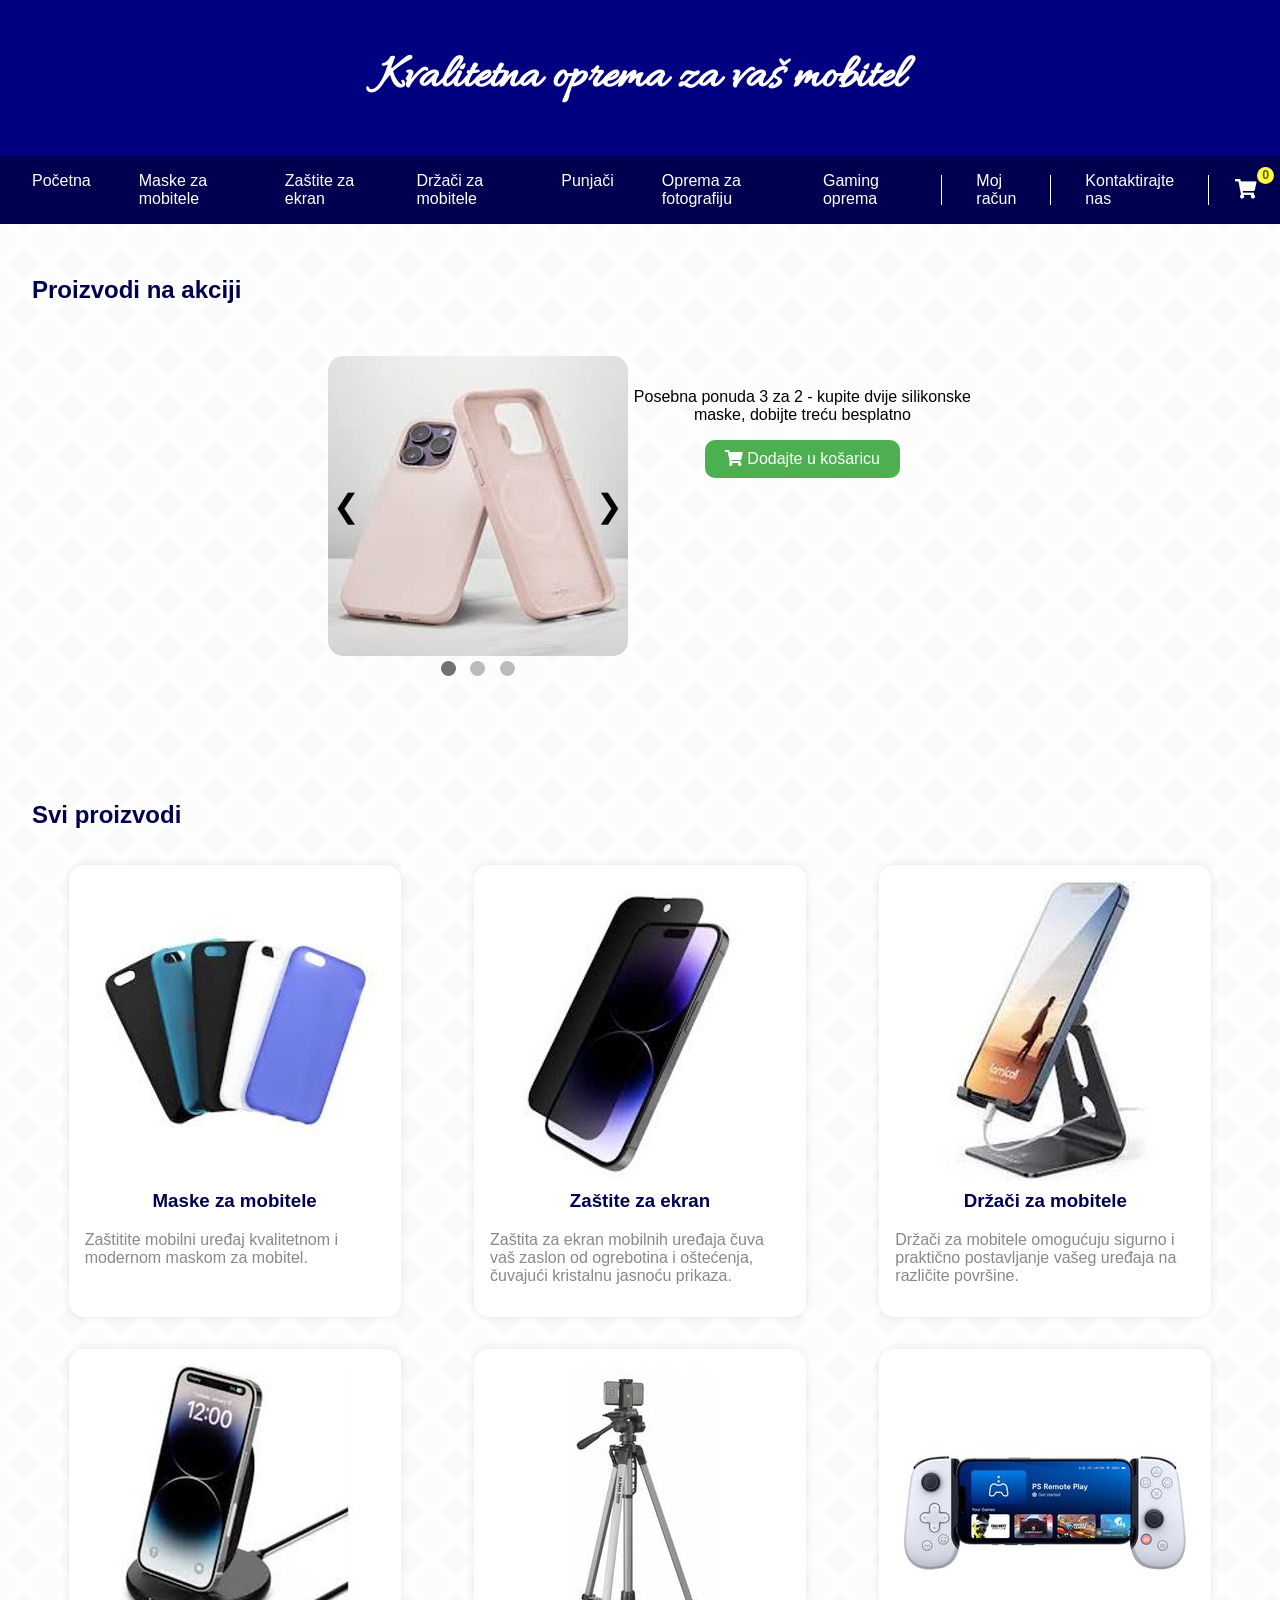
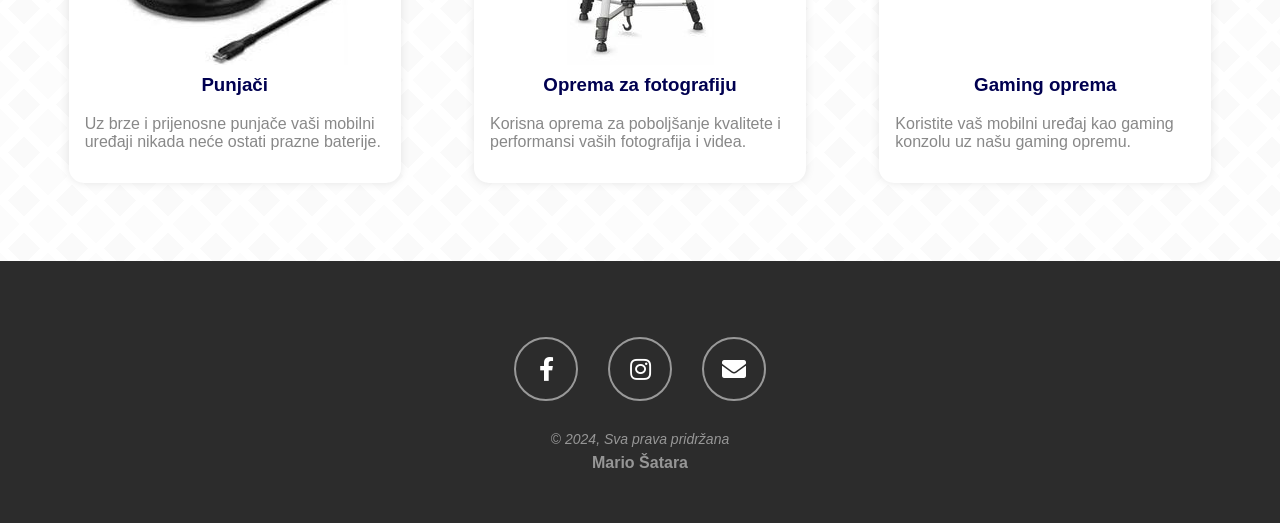
<file: index.html>
<!DOCTYPE html>
<html>
<head>
    <meta charset="UTF-8">
    <meta name="viewport" content="width=device-width, initial-scale=1.0">
    <title>Oprema za mobitele</title>
    <link rel="stylesheet" type="text/css" href="./styles/stil.css" />
    <link
      rel="stylesheet"
      href="https://use.fontawesome.com/releases/v5.5.0/css/all.css"
      integrity="sha384-B4dIYHKNBt8Bc12p+WXckhzcICo0wtJAoU8YZTY5qE0Id1GSseTk6S+L3BlXeVIU"
      crossorigin="anonymous"
    />
    <link rel="stylesheet" href="https://fonts.googleapis.com/css2?family=Allura&display=swap">
</head>
<body>
  <header>
      <h1>Kvalitetna oprema za vaš mobitel</h1>
  </header>
  <nav>
      <a href="index.html">Početna</a>
      <a href="maske.html">Maske za mobitele</a>
      <a href="zastite.html">Zaštite za ekran</a>
      <a href="drzaci.html">Držači za mobitele</a>
      <a href="punjaci.html">Punjači</a>
      <a href="foto.html">Oprema za fotografiju</a>
      <a href="gaming.html">Gaming oprema</a>
      <div class="right-items">
          <span class="line"></span>
          <a href="racun.html">Moj račun</a>
          <span class="line"></span>
          <a href="kontakt.html">Kontaktirajte nas</a>
          <span class="line"></span>
          <div id="shopping-card" title="Košarica">
              <i class="fas fa-shopping-cart"></i>
              <div id="shopping-count">0</div>
          </div>
      </div>
  </nav>
  
  <section>
      <h2>Proizvodi na akciji</h2>
      <div class="flex-container">
          <div class="left-column">
              <div class="slideshow">
                  <img class="slide" src="slike/akcija1.jpg" alt="Sale Image 1">
                  <img class="slide" src="slike/akcija2.jpg" alt="Sale Image 2">
                  <img class="slide" src="slike/akcija3.jpg" alt="Sale Image 3">
                  <a class="prev" onclick="changeSlide(-1)">&#10094;</a>
                  <a class="next" onclick="changeSlide(1)">&#10095;</a>
              </div>
              <div style="text-align:center">
                  <span class="dot"></span>
                  <span class="dot"></span>
                  <span class="dot"></span>
              </div>
          </div>
          <div class="right-column">
              <div class="right-column-text">
                  <p id="slide-text"></p>
                  <button class="button" onclick="addToCart2()">
                      <i class="fas fa-shopping-cart"></i> Dodajte u košaricu
                  </button>                    
              </div>
          </div>
      </div>
  </section>

  

  <section>
      <h2>Svi proizvodi</h2>
      <div class="product">
          <div class="product-item">
              <a href="maske.html">
                  <img id="maske" src="slike/maske.jpg" alt="Phone Case 1" >
                  <h3>Maske za mobitele</h3>
                  <p>Zaštitite mobilni uređaj kvalitetnom i modernom maskom za mobitel.</p>
              </a>
          </div>
          <div class="product-item">
              <a href="zastite.html">
                  <img id="zastite" src="slike/zastita.jpg" alt="Screen Protector 1">
                  <h3>Zaštite za ekran</h3>
                  <p>Zaštita za ekran mobilnih uređaja čuva vaš zaslon od ogrebotina i oštećenja, čuvajući kristalnu jasnoću prikaza.</p>
              </a>
          </div>
          <div class="product-item">
              <a href="drzaci.html">
                  <img id="drzaci" src="slike/drzac.jpg" alt="Phone Case 1">
                  <h3>Držači za mobitele</h3>
                  <p>Držači za mobitele omogućuju sigurno i praktično postavljanje vašeg uređaja na različite površine.</p>
              </a>
          </div>
          <div class="product-item">
              <a href="punjaci.html">
                  <img id="punjaci" src="slike/bezicni.jpg" alt="Phone Case 1" >
                  <h3>Punjači</h3>
                  <p>Uz brze i prijenosne punjače vaši mobilni uređaji nikada neće ostati prazne baterije.</p>
              </a>
          </div>
          <div class="product-item">
              <a href="foto.html">
                  <img id="foto" src="slike/foto1.jpg" alt="Screen Protector 1">
                  <h3>Oprema za fotografiju</h3>
                  <p>Korisna oprema za poboljšanje kvalitete i performansi vaših fotografija i videa.</p>
              </a>
          </div>
          <div class="product-item">
              <a href="gaming.html">
                  <img id="gaming" src="slike/gaming.jpg" alt="Phone Case 1">
                  <h3>Gaming oprema</h3>
                  <p>Koristite vaš mobilni uređaj kao gaming konzolu uz našu gaming opremu.</p>
              </a>
          </div>
      </div>
  </section>
  
  <div id="shopping-side-menu">
      <div id="side-menu-items"></div>
      <div id="side-menu-action">
        <div class="total-price">
          <span>Ukupna cijena:</span> <em>0,00</em>
        </div>
        <button>Naruči</button>
      </div>
      <div id="info"></div>
    </div>

  <div id="popup" class="popup">
    Predmet dodan u košaricu
  </div>

  <footer>
      <div id="footer-box" class="container">
        <ul id="social-media-list">
          <li title="Facebook">
            <a
              class="social-media-links"
              href="https://www.facebook.com/"
              target="_blank"
            >
              <i class="fab fa-facebook-f"></i>
            </a>
          </li>
          <li title="Instagram">
            <a
              class="social-media-links"
              href="https://www.instagram.com/"
              target="_blank"
            >
              <i class="fab fa-instagram"></i>
            </a>
          </li>
          <li title="Email">
            <a class="social-media-links" href="mailto:myemail@fesb.hr">
              <i class="fas fa-envelope"></i>
            </a>
          </li>
        </ul>
        <p id="copyright">
          &copy;<em> 2024, Sva prava pridržana</em> <br />
          <strong>Mario Šatara</strong>
        </p>
      </div>
  </footer>
  <script src="./js/skripta.js"></script>
</body>
</html>
</file>
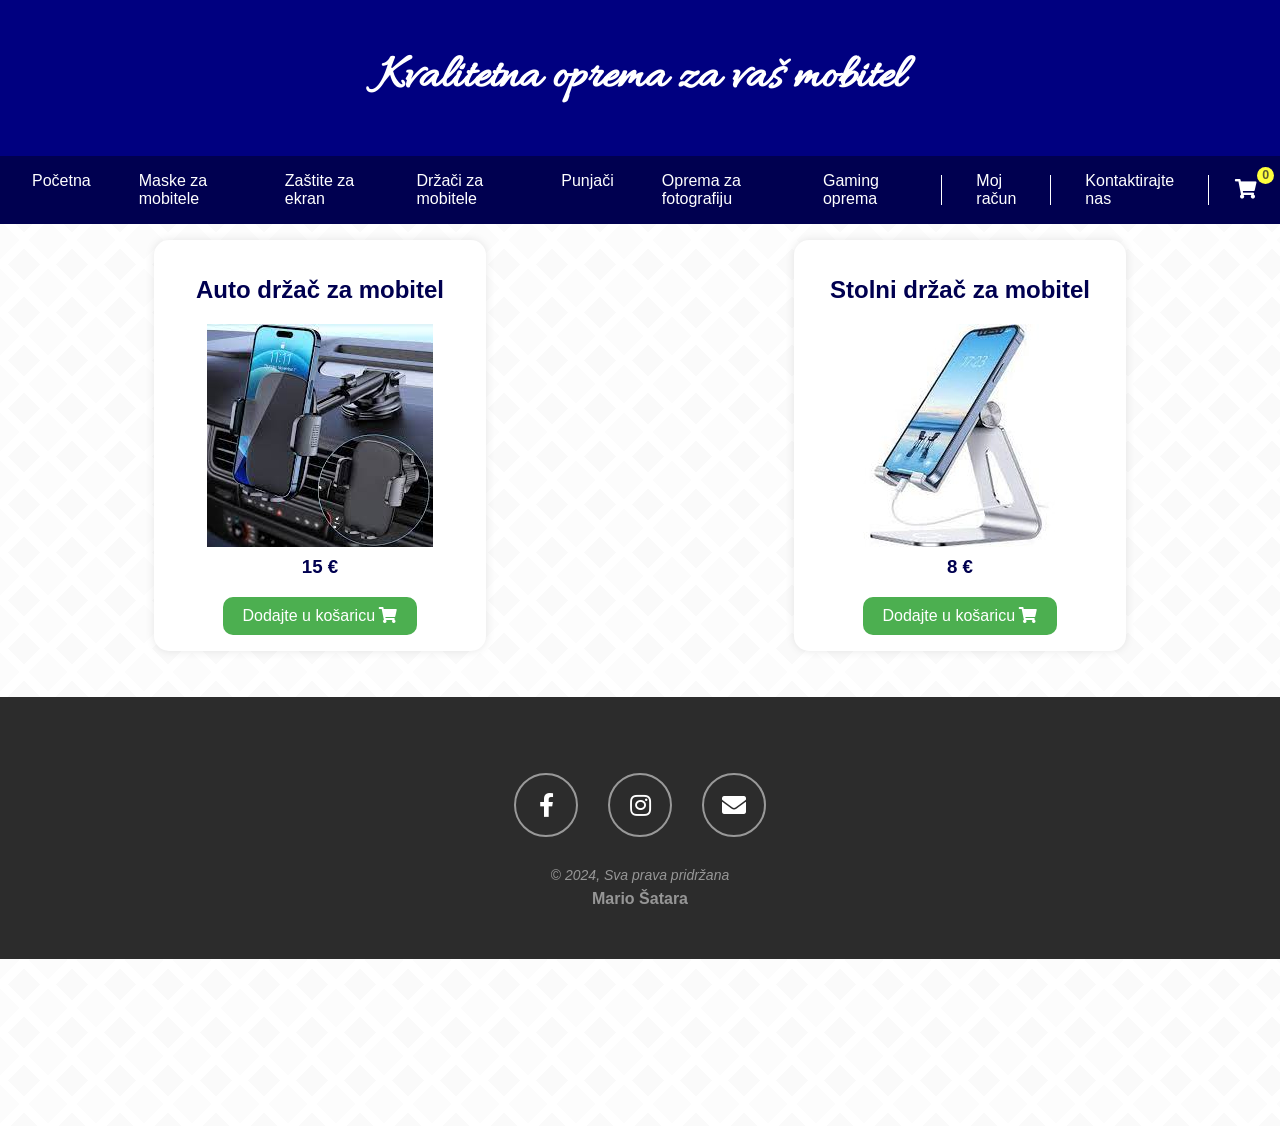
<file: drzaci.html>
<!DOCTYPE html>
<html>
<head>
    <meta charset="UTF-8">
    <meta name="viewport" content="width=device-width, initial-scale=1.0">
    <title>Oprema za mobitele - Držači za mobitele</title>
    <link rel="stylesheet" type="text/css" href="./styles/stil.css" />
    <link
      rel="stylesheet"
      href="https://use.fontawesome.com/releases/v5.5.0/css/all.css"
      integrity="sha384-B4dIYHKNBt8Bc12p+WXckhzcICo0wtJAoU8YZTY5qE0Id1GSseTk6S+L3BlXeVIU"
      crossorigin="anonymous"
    />
    <link rel="stylesheet" href="https://fonts.googleapis.com/css2?family=Allura&display=swap">
</head>
<body>
    <header>
        <h1>Kvalitetna oprema za vaš mobitel</h1>
    </header>
    <nav>
        <a href="index.html">Početna</a>
        <a href="maske.html">Maske za mobitele</a>
        <a href="zastite.html">Zaštite za ekran</a>
        <a href="drzaci.html">Držači za mobitele</a>
        <a href="punjaci.html">Punjači</a>
        <a href="foto.html">Oprema za fotografiju</a>
        <a href="gaming.html">Gaming oprema</a>
        <div class="right-items">
            <span class="line"></span>
            <a href="racun.html">Moj račun</a>
            <span class="line"></span>
            <a href="kontakt.html">Kontaktirajte nas</a>
            <span class="line"></span>
            <div id="shopping-card" title="Košarica">
              <i class="fas fa-shopping-cart"></i>
              <div id="shopping-count">0</div>
            </div>
        </div>
    </nav>
    
    
    <div class="product" id="drzaci">
        <div class="product-item" id="auto">
            <h2>Auto držač za mobitel</h2>
            <img src="slike/drzac1.jpg" alt="Auto držač za mobitel">
            <h3>15 €</h3>
            <button class="button" id="add" onclick="addToCart('Auto držač za mobitel')">Dodajte u košaricu    <i class="fas fa-shopping-cart"></i></button>
        </div>

        <div class="product-item" id="stolni">
            <h2>Stolni držač za mobitel</h2>
            <img src="slike/drzac2.jpg" alt="Stolni držač za mobitel">
            <h3>8 €</h3>
            <button class="button" id="add" onclick="addToCart('Stolni držač za mobitel')">Dodajte u košaricu    <i class="fas fa-shopping-cart"></i></button>
        </div>
    </div>
    

    <div id="popup" class="popup">
      Predmet dodan u košaricu
    </div>


    
    
    <footer>
        <div id="footer-box" class="container">
          <ul id="social-media-list">
            <li title="Facebook">
              <a
                class="social-media-links"
                href="https://www.facebook.com/"
                target="_blank"
              >
                <i class="fab fa-facebook-f"></i>
              </a>
            </li>
            <li title="Instagram">
              <a
                class="social-media-links"
                href="https://www.instagram.com/"
                target="_blank"
              >
                <i class="fab fa-instagram"></i>
              </a>
            </li>
            <li title="Email">
              <a class="social-media-links" href="mailto:myemail@fesb.hr">
                <i class="fas fa-envelope"></i>
              </a>
            </li>
          </ul>
          <p id="copyright">
            &copy;<em> 2024, Sva prava pridržana</em> <br />
            <strong>Mario Šatara</strong>
          </p>
        </div>
    </footer>

    <div id="shopping-side-menu">
      <div id="side-menu-items"></div>
      <div id="side-menu-action">
        <div class="total-price">
          <span>Ukupna cijena:</span> <em>0,00</em>
        </div>
        <button>Naruči</button>
      </div>
      <div id="info"></div>
    </div>

    <script src="./js/skripta.js"></script>
</body>
</html>
</file>
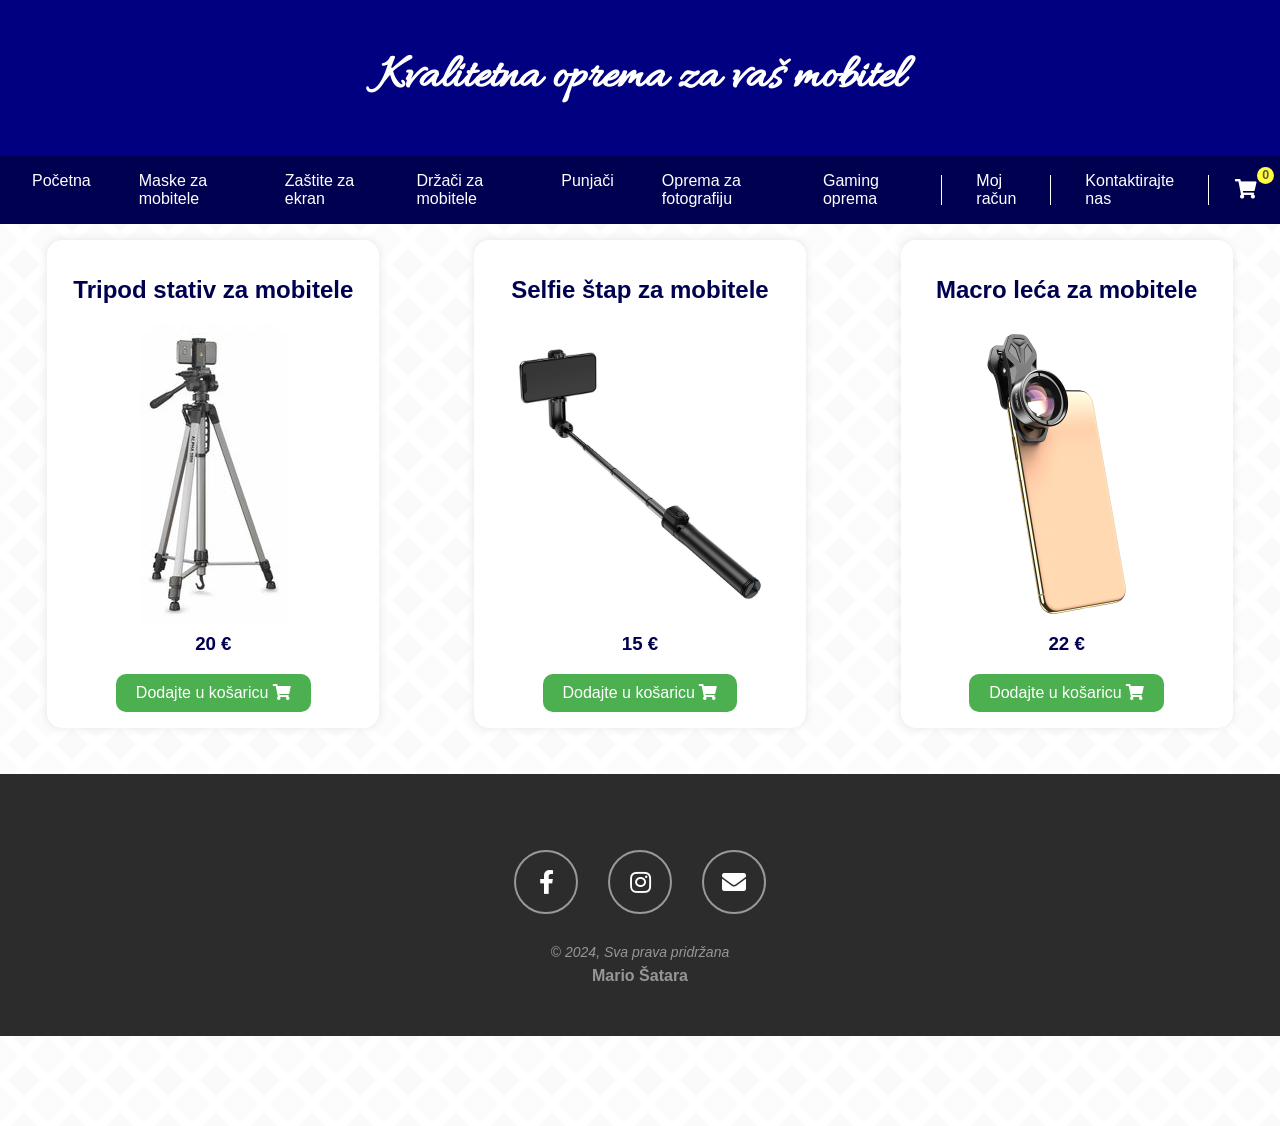
<file: foto.html>
<!DOCTYPE html>
<html>
<head>
    <meta charset="UTF-8">
    <meta name="viewport" content="width=device-width, initial-scale=1.0">
    <title>Oprema za mobitele - Oprema za fotografiju</title>
    <link rel="stylesheet" type="text/css" href="./styles/stil.css" />
    <link
      rel="stylesheet"
      href="https://use.fontawesome.com/releases/v5.5.0/css/all.css"
      integrity="sha384-B4dIYHKNBt8Bc12p+WXckhzcICo0wtJAoU8YZTY5qE0Id1GSseTk6S+L3BlXeVIU"
      crossorigin="anonymous"
    />
    <link rel="stylesheet" href="https://fonts.googleapis.com/css2?family=Allura&display=swap">
</head>
<body>
    <header>
        <h1>Kvalitetna oprema za vaš mobitel</h1>
    </header>
    <nav>
        <a href="index.html">Početna</a>
        <a href="maske.html">Maske za mobitele</a>
        <a href="zastite.html">Zaštite za ekran</a>
        <a href="drzaci.html">Držači za mobitele</a>
        <a href="punjaci.html">Punjači</a>
        <a href="foto.html">Oprema za fotografiju</a>
        <a href="gaming.html">Gaming oprema</a>
        <div class="right-items">
            <span class="line"></span>
            <a href="racun.html">Moj račun</a>
            <span class="line"></span>
            <a href="kontakt.html">Kontaktirajte nas</a>
            <span class="line"></span>
            <div id="shopping-card" title="Košarica">
              <i class="fas fa-shopping-cart"></i>
              <div id="shopping-count">0</div>
            </div>
        </div>
    </nav>
    
    
    <div class="product" id="foto">
        <div class="product-item" id="tripod">
            <h2>Tripod stativ za mobitele</h2>
            <img src="slike/foto1.jpg" alt="tripod">
            <h3>20 €</h3>
            <button class="button" id="add" onclick="addToCart('Tripod stativ za mobitele')">Dodajte u košaricu    <i class="fas fa-shopping-cart"></i></button>
        </div>

        <div class="product-item" id="selfie">
            <h2>Selfie štap za mobitele</h2>
            <img src="slike/foto2.jpg" alt="selfie">
            <h3>15 €</h3>
            <button class="button" id="add" onclick="addToCart('Selfie štap za mobitele')">Dodajte u košaricu    <i class="fas fa-shopping-cart"></i></button>
        </div>

        <div class="product-item" id="leca">
            <h2>Macro leća za mobitele</h2>
            <img src="slike/foto3.jpg" alt="leca">
            <h3>22 €</h3>
            <button class="button" id="add" onclick="addToCart('Macro leća za mobitele')">Dodajte u košaricu    <i class="fas fa-shopping-cart"></i></button>
        </div>
    </div>
    
 

    <div id="popup" class="popup">
      Predmet dodan u košaricu
    </div>

    
    
    <footer>
        <div id="footer-box" class="container">
          <ul id="social-media-list">
            <li title="Facebook">
              <a
                class="social-media-links"
                href="https://www.facebook.com/"
                target="_blank"
              >
                <i class="fab fa-facebook-f"></i>
              </a>
            </li>
            <li title="Instagram">
              <a
                class="social-media-links"
                href="https://www.instagram.com/"
                target="_blank"
              >
                <i class="fab fa-instagram"></i>
              </a>
            </li>
            <li title="Email">
              <a class="social-media-links" href="mailto:myemail@fesb.hr">
                <i class="fas fa-envelope"></i>
              </a>
            </li>
          </ul>
          <p id="copyright">
            &copy;<em> 2024, Sva prava pridržana</em> <br />
            <strong>Mario Šatara</strong>
          </p>
        </div>
    </footer>

    <div id="shopping-side-menu">
      <div id="side-menu-items"></div>
      <div id="side-menu-action">
        <div class="total-price">
          <span>Ukupna cijena:</span> <em>0,00</em>
        </div>
        <button>Naruči</button>
      </div>
      <div id="info"></div>
    </div>


    <script src="./js/skripta.js"></script>
</body>
</html>
</file>
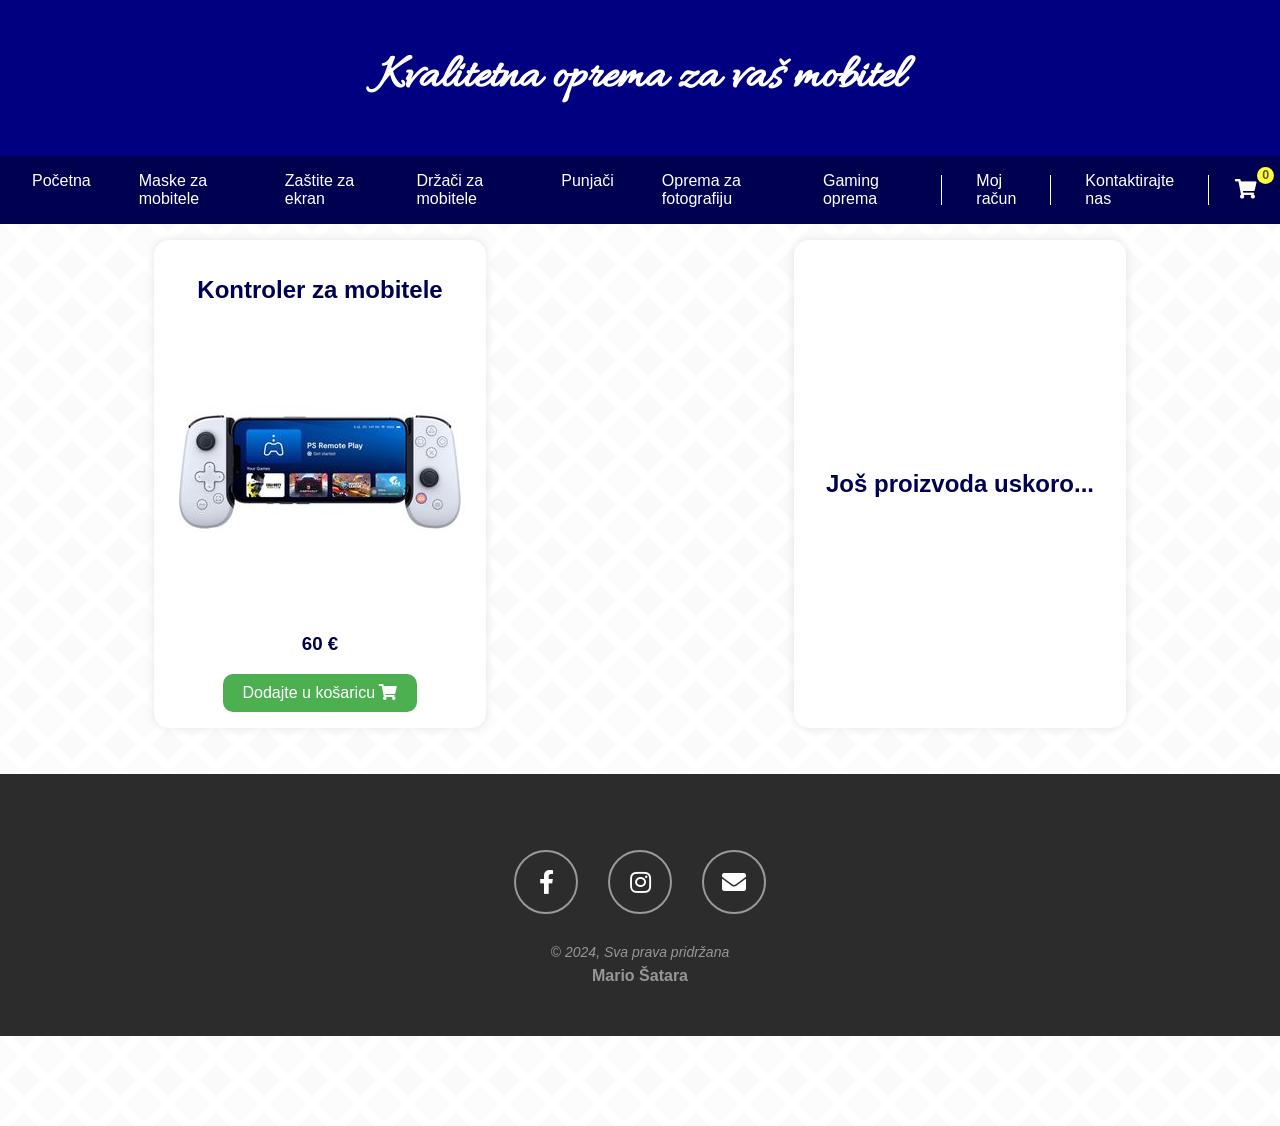
<file: gaming.html>
<!DOCTYPE html>
<html>
<head>
    <meta charset="UTF-8">
    <meta name="viewport" content="width=device-width, initial-scale=1.0">
    <title>Oprema za mobitele - Gaming oprema</title>
    <link rel="stylesheet" type="text/css" href="./styles/stil.css" />
    <link
      rel="stylesheet"
      href="https://use.fontawesome.com/releases/v5.5.0/css/all.css"
      integrity="sha384-B4dIYHKNBt8Bc12p+WXckhzcICo0wtJAoU8YZTY5qE0Id1GSseTk6S+L3BlXeVIU"
      crossorigin="anonymous"
    />
    <link rel="stylesheet" href="https://fonts.googleapis.com/css2?family=Allura&display=swap">
</head>
<body>
    <header>
        <h1>Kvalitetna oprema za vaš mobitel</h1>
    </header>
    <nav>
        <a href="index.html">Početna</a>
        <a href="maske.html">Maske za mobitele</a>
        <a href="zastite.html">Zaštite za ekran</a>
        <a href="drzaci.html">Držači za mobitele</a>
        <a href="punjaci.html">Punjači</a>
        <a href="foto.html">Oprema za fotografiju</a>
        <a href="gaming.html">Gaming oprema</a>
        <div class="right-items">
            <span class="line"></span>
            <a href="racun.html">Moj račun</a>
            <span class="line"></span>
            <a href="kontakt.html">Kontaktirajte nas</a>
            <span class="line"></span>
            <div id="shopping-card" title="Košarica">
              <i class="fas fa-shopping-cart"></i>
              <div id="shopping-count">0</div>
            </div>
        </div>
    </nav>
    
    
    <div class="product" id="gaming">
        <div class="product-item" id="kontroler">
            <h2>Kontroler za mobitele</h2>
            <img src="slike/gaming.jpg" alt="gaming">
            <h3>60 €</h3>
            <button class="button" id="add" onclick="addToCart('Kontroler za mobitele')">Dodajte u košaricu    <i class="fas fa-shopping-cart"></i></button>
        </div>

        <div class="product-item" id="jos">
            <h2>Još proizvoda uskoro...</h2>
        </div>
    </div>
    

    <div id="popup" class="popup">
      Predmet dodan u košaricu
    </div>

    
    
    <footer>
        <div id="footer-box" class="container">
          <ul id="social-media-list">
            <li title="Facebook">
              <a
                class="social-media-links"
                href="https://www.facebook.com/"
                target="_blank"
              >
                <i class="fab fa-facebook-f"></i>
              </a>
            </li>
            <li title="Instagram">
              <a
                class="social-media-links"
                href="https://www.instagram.com/"
                target="_blank"
              >
                <i class="fab fa-instagram"></i>
              </a>
            </li>
            <li title="Email">
              <a class="social-media-links" href="mailto:myemail@fesb.hr">
                <i class="fas fa-envelope"></i>
              </a>
            </li>
          </ul>
          <p id="copyright">
            &copy;<em> 2024, Sva prava pridržana</em> <br />
            <strong>Mario Šatara</strong>
          </p>
        </div>
    </footer>


    <div id="shopping-side-menu">
      <div id="side-menu-items"></div>
      <div id="side-menu-action">
        <div class="total-price">
          <span>Ukupna cijena:</span> <em>0,00</em>
        </div>
        <button>Naruči</button>
      </div>
      <div id="info"></div>
    </div>

    <script src="./js/skripta.js"></script>
</body>
</html>
</file>
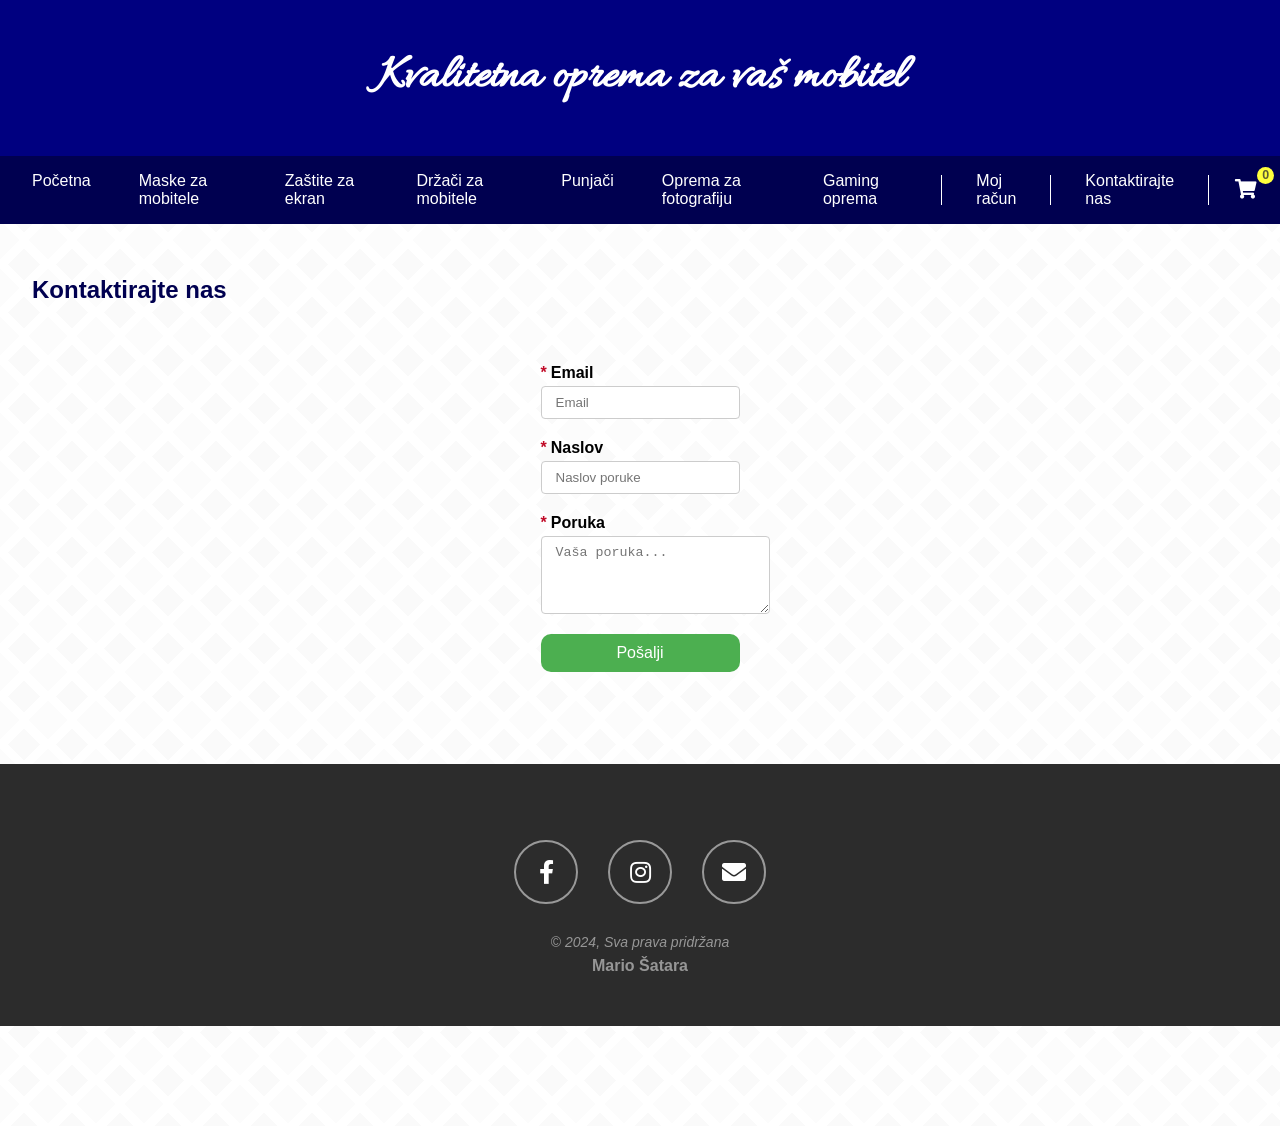
<file: kontakt.html>
<!DOCTYPE html>
<html>
<head>
    <meta charset="UTF-8">
    <meta name="viewport" content="width=device-width, initial-scale=1.0">
    <title>Oprema za mobitele - Kontakt</title>
    <link rel="stylesheet" type="text/css" href="./styles/stil.css" />
    <link
      rel="stylesheet"
      href="https://use.fontawesome.com/releases/v5.5.0/css/all.css"
      integrity="sha384-B4dIYHKNBt8Bc12p+WXckhzcICo0wtJAoU8YZTY5qE0Id1GSseTk6S+L3BlXeVIU"
      crossorigin="anonymous"
    />
    <link rel="stylesheet" href="https://fonts.googleapis.com/css2?family=Allura&display=swap">
</head>
<body>
    <header>
        <h1>Kvalitetna oprema za vaš mobitel</h1>
    </header>
    <nav>
        <a href="index.html">Početna</a>
        <a href="maske.html">Maske za mobitele</a>
        <a href="zastite.html">Zaštite za ekran</a>
        <a href="drzaci.html">Držači za mobitele</a>
        <a href="punjaci.html">Punjači</a>
        <a href="foto.html">Oprema za fotografiju</a>
        <a href="gaming.html">Gaming oprema</a>
        <div class="right-items">
            <span class="line"></span>
            <a href="racun.html">Moj račun</a>
            <span class="line"></span>
            <a href="kontakt.html">Kontaktirajte nas</a>
            <span class="line"></span>
            <div id="shopping-card" title="Košarica">
              <i class="fas fa-shopping-cart"></i>
              <div id="shopping-count">0</div>
            </div>
        </div>
    </nav>
    
    <section id="kontakt" class="section-box">
        <h2 class="section-title">Kontaktirajte nas</h2>
        <span class="title-underline"></span>
        <div class="container">
          <form>
            <label for="mail">Email</label>
            <input
              type="email"
              name="email"
              id="mail"
              placeholder="Email"
              required
            />
            <label for="naslov">Naslov</label>
            <input
              type="text"
              name="subject"
              id="naslov"
              placeholder="Naslov poruke"
              required
            />
            <label for="poruka">Poruka</label>
            <textarea
              id="poruka"
              name="message"
              cols="8"
              rows="4"
              placeholder="Vaša poruka..."
              required
            ></textarea>
            <button type="submit" class="button">Pošalji</button>
          </form>
        </div>
    </section>

    <footer>
        <div id="footer-box" class="container">
          <ul id="social-media-list">
            <li title="Facebook">
              <a
                class="social-media-links"
                href="https://www.facebook.com/"
                target="_blank"
              >
                <i class="fab fa-facebook-f"></i>
              </a>
            </li>
            <li title="Instagram">
              <a
                class="social-media-links"
                href="https://www.instagram.com/"
                target="_blank"
              >
                <i class="fab fa-instagram"></i>
              </a>
            </li>
            <li title="Email">
              <a class="social-media-links" href="mailto:myemail@fesb.hr">
                <i class="fas fa-envelope"></i>
              </a>
            </li>
          </ul>
          <p id="copyright">
            &copy;<em> 2024, Sva prava pridržana</em> <br />
            <strong>Mario Šatara</strong>
          </p>
        </div>
    </footer>

    <div id="shopping-side-menu">
      <div id="side-menu-items"></div>
      <div id="side-menu-action">
        <div class="total-price">
          <span>Ukupna cijena:</span> <em>0,00</em>
        </div>
        <button>Naruči</button>
      </div>
      <div id="info"></div>
    </div>

    <script src="./js/skripta.js"></script>
</body>
</html>
</file>
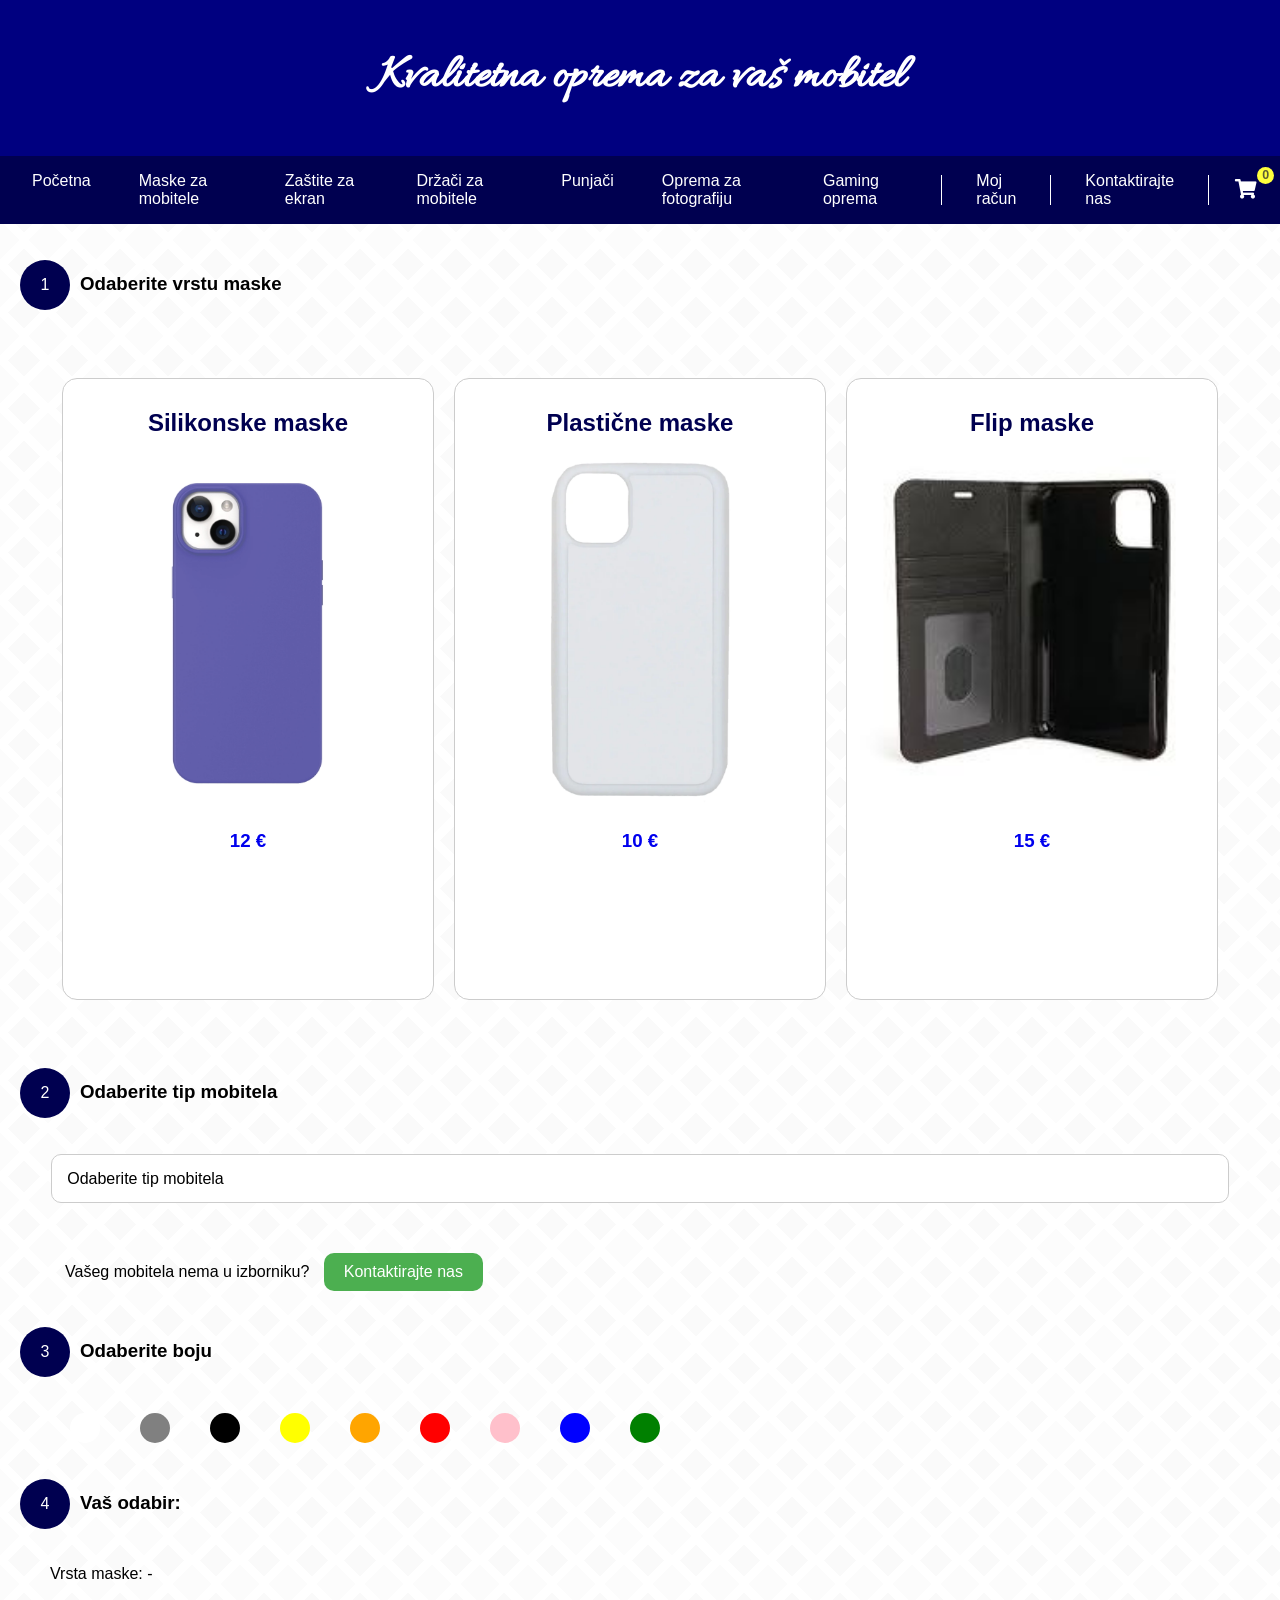
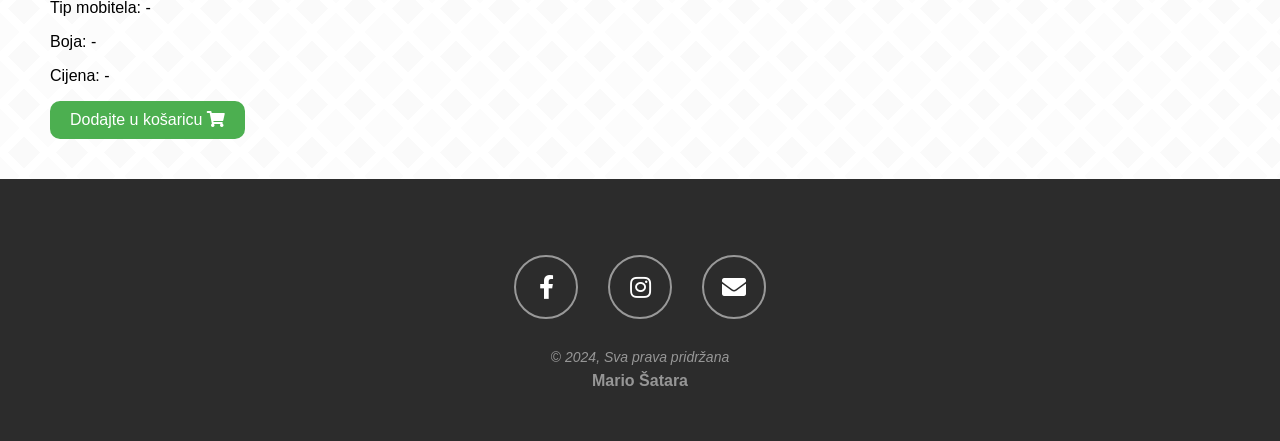
<file: maske.html>
<!DOCTYPE html>
<html>
<head>
    <meta charset="UTF-8">
    <meta name="viewport" content="width=device-width, initial-scale=1.0">
    <title>Oprema za mobitele - Maske za mobitele</title>
    <link rel="stylesheet" type="text/css" href="./styles/stil.css" />
    <link
      rel="stylesheet"
      href="https://use.fontawesome.com/releases/v5.5.0/css/all.css"
      integrity="sha384-B4dIYHKNBt8Bc12p+WXckhzcICo0wtJAoU8YZTY5qE0Id1GSseTk6S+L3BlXeVIU"
      crossorigin="anonymous"
    />
    <link rel="stylesheet" href="https://fonts.googleapis.com/css2?family=Allura&display=swap">
</head>
<body>
    <header>
        <h1>Kvalitetna oprema za vaš mobitel</h1>
    </header>
    <nav>
        <a href="index.html">Početna</a>
        <a href="maske.html">Maske za mobitele</a>
        <a href="zastite.html">Zaštite za ekran</a>
        <a href="drzaci.html">Držači za mobitele</a>
        <a href="punjaci.html">Punjači</a>
        <a href="foto.html">Oprema za fotografiju</a>
        <a href="gaming.html">Gaming oprema</a>
        <div class="right-items">
            <span class="line"></span>
            <a href="racun.html">Moj račun</a>
            <span class="line"></span>
            <a href="kontakt.html">Kontaktirajte nas</a>
            <span class="line"></span>
            <div id="shopping-card" title="Košarica">
              <i class="fas fa-shopping-cart"></i>
              <div id="shopping-count">0</div>
            </div>
        </div>
    </nav>
    
    <div class="container">
      <p class="numbers">1</p>
      <h3 class="text">Odaberite vrstu maske</h3>
    </div>
    
    <section class="case-subpage">
        <div class="case-panel" id="Silikonskamaska">
            <a href="#" onclick="selectPanel('Silikonskamaska')">
                <h2>Silikonske maske</h2>
                <img src="slike/silikonske.jpg" alt="Silikonske maske">
                <h3>12 €</h3>
            </a>
        </div>
        <div class="case-panel" id="Plastičnamaska">
            <a href="#" onclick="selectPanel('Plastičnamaska')">
                <h2>Plastične maske</h2>
                <img src="slike/plasticne.jpg" alt="Plastične maske">
                <h3>10 €</h3>
            </a>
        </div>
        <div class="case-panel" id="Flipmaska">
            <a href="#" onclick="selectPanel('Flipmaska')">
                <h2>Flip maske</h2>
                <img src="slike/flip.jpg" alt="Flip case">
                <h3>15 €</h3>
            </a>
        </div>
    </section>

    <div class="container">
      <p class="numbers">2</p>
      <h3 class="text">Odaberite tip mobitela</h3>
    </div>
    
    <div class="custom-select">
      <select id="select">
        <option value="0" selected>Odaberite tip mobitela</option>
        <option value="1">Apple iPhone 15</option>
        <option value="2">Apple iPhone 14</option>
        <option value="3">Apple iPhone 13</option>
        <option value="4">Samsung Galaxy A serija</option>
        <option value="5">Samsung Galaxy S serija</option>
        <option value="6">Google Pixel 8</option>
        <option value="7">Google Pixel 7</option>
        <option value="8">Xiaomi Redmi Note 13</option>
        <option value="9">Xiaomi Redmi Note 12</option>
        <option value="10">Xiaomi Redmi Note 11</option>
        <option value="11">OnePlus 12</option>
        <option value="12">OnePlus 11</option>
      </select>
    </div>
    
    <span class="message_k">Vašeg mobitela nema u izborniku?</span>
    <a class="button" id="kontaktbtn" href="kontakt.html">Kontaktirajte nas</a>


    <div class="container">
      <p class="numbers">3</p>
      <h3 class="text">Odaberite boju</h3>
    </div>

    <div class="color-selector">
      <div class="color-dot" onclick="selectColor('bijela')"></div>
      <div class="color-dot" onclick="selectColor('siva')"></div>
      <div class="color-dot" onclick="selectColor('crna')"></div>
      <div class="color-dot" onclick="selectColor('žuta')"></div>
      <div class="color-dot" onclick="selectColor('narančasta')"></div>
      <div class="color-dot" onclick="selectColor('crvena')"></div>
      <div class="color-dot" onclick="selectColor('roza')"></div>
      <div class="color-dot" onclick="selectColor('plava')"></div>
      <div class="color-dot" onclick="selectColor('zelena')"></div>
    </div>
    
    <div class="final-selection">
      <div class="container">
        <p class="numbers">4</p>
        <h3 class="text">Vaš odabir: </h3>
      </div>
      <div class="fin">
        <p id="selected-case">Vrsta maske: -</p>
        <p id="selected-phone">Tip mobitela: -</p>
        <p id="selected-color">Boja: -</p>
        <p id="selected-price">Cijena: -</p>
        <button class="button" id="finbtn">Dodajte u košaricu    <i class="fas fa-shopping-cart"></i></button>
      </div>
    </div>

    <div id="popup" class="popup">
      Predmet dodan u košaricu
    </div>

    
    
    <footer>
        <div id="footer-box" class="container">
          <ul id="social-media-list">
            <li title="Facebook">
              <a
                class="social-media-links"
                href="https://www.facebook.com/"
                target="_blank"
              >
                <i class="fab fa-facebook-f"></i>
              </a>
            </li>
            <li title="Instagram">
              <a
                class="social-media-links"
                href="https://www.instagram.com/"
                target="_blank"
              >
                <i class="fab fa-instagram"></i>
              </a>
            </li>
            <li title="Email">
              <a class="social-media-links" href="mailto:myemail@fesb.hr">
                <i class="fas fa-envelope"></i>
              </a>
            </li>
          </ul>
          <p id="copyright">
            &copy;<em> 2024, Sva prava pridržana</em> <br />
            <strong>Mario Šatara</strong>
          </p>
        </div>
    </footer>

    <div id="shopping-side-menu">
      <div id="side-menu-items"></div>
      <div id="side-menu-action">
        <div class="total-price">
          <span>Ukupna cijena:</span> <em>0,00</em>
        </div>
        <button>Naruči</button>
      </div>
      <div id="info"></div>
    </div>

    

    <script src="./js/skripta.js"></script>
</body>
</html>
</file>
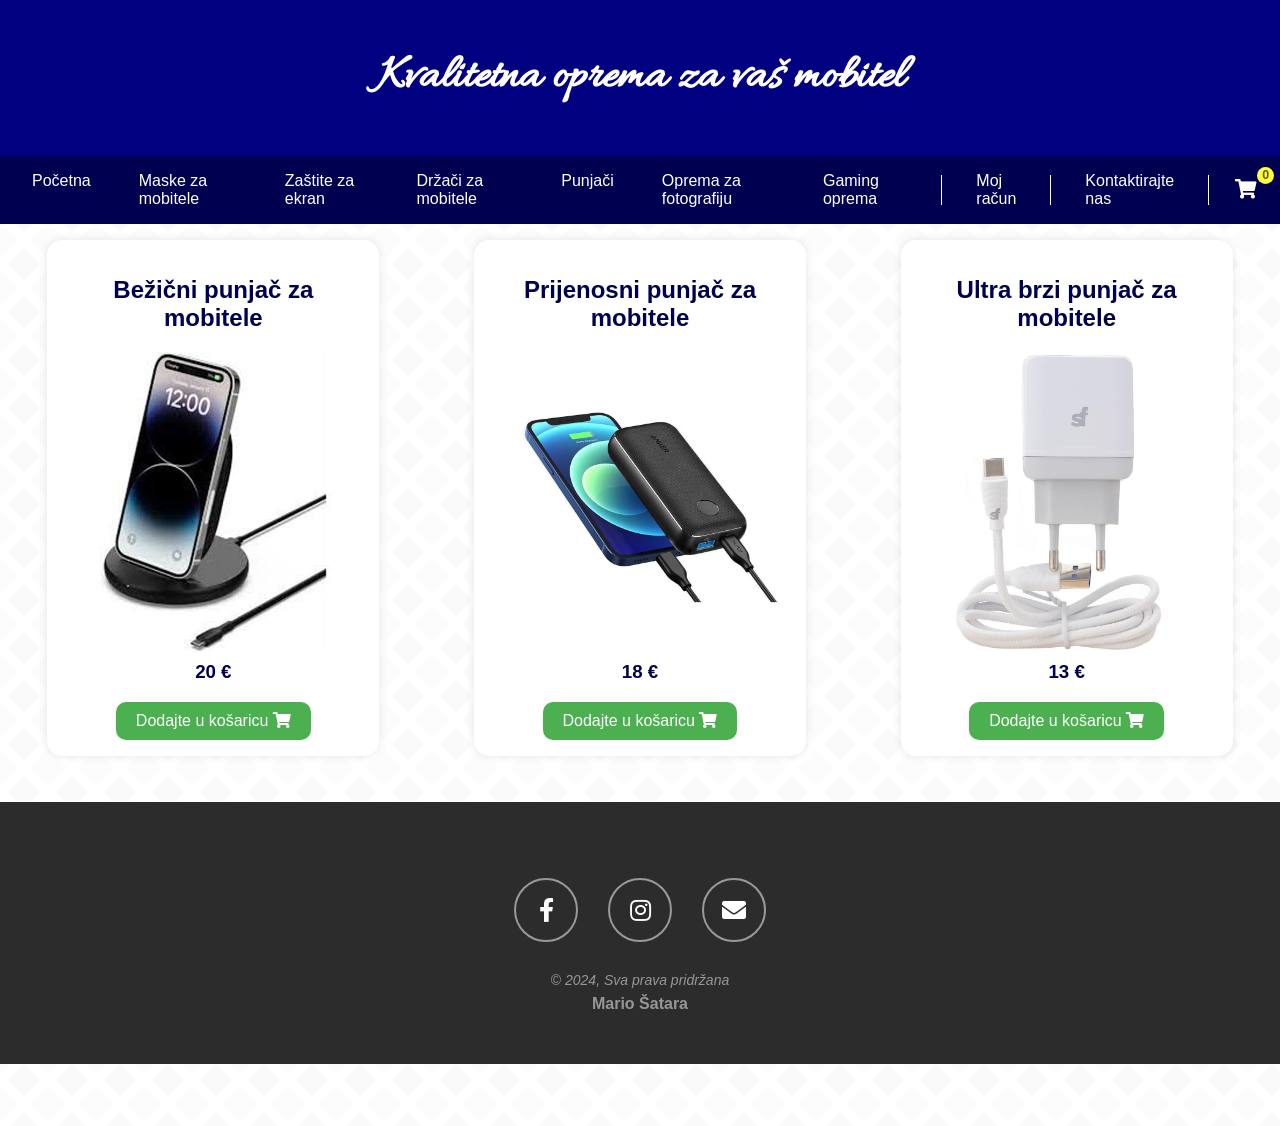
<file: punjaci.html>
<!DOCTYPE html>
<html>
<head>
    <meta charset="UTF-8">
    <meta name="viewport" content="width=device-width, initial-scale=1.0">
    <title>Oprema za mobitele - Punjači</title>
    <link rel="stylesheet" type="text/css" href="./styles/stil.css" />
    <link
      rel="stylesheet"
      href="https://use.fontawesome.com/releases/v5.5.0/css/all.css"
      integrity="sha384-B4dIYHKNBt8Bc12p+WXckhzcICo0wtJAoU8YZTY5qE0Id1GSseTk6S+L3BlXeVIU"
      crossorigin="anonymous"
    />
    <link rel="stylesheet" href="https://fonts.googleapis.com/css2?family=Allura&display=swap">
</head>
<body>
    <header>
        <h1>Kvalitetna oprema za vaš mobitel</h1>
    </header>
    <nav>
        <a href="index.html">Početna</a>
        <a href="maske.html">Maske za mobitele</a>
        <a href="zastite.html">Zaštite za ekran</a>
        <a href="drzaci.html">Držači za mobitele</a>
        <a href="punjaci.html">Punjači</a>
        <a href="foto.html">Oprema za fotografiju</a>
        <a href="gaming.html">Gaming oprema</a>
        <div class="right-items">
            <span class="line"></span>
            <a href="racun.html">Moj račun</a>
            <span class="line"></span>
            <a href="kontakt.html">Kontaktirajte nas</a>
            <span class="line"></span>
            <div id="shopping-card" title="Košarica">
              <i class="fas fa-shopping-cart"></i>
              <div id="shopping-count">0</div>
            </div>
        </div>
    </nav>
    
    
    
    <div class="product" id="punjaci">
        <div class="product-item" id="bezicni">
            <h2>Bežični punjač za mobitele</h2>
            <img src="slike/bezicni.jpg" alt="bezicni">
            <h3>20 €</h3>
            <button class="button" id="add" onclick="addToCart('Bežični punjač za mobitele')">Dodajte u košaricu    <i class="fas fa-shopping-cart"></i></button>
        </div>
        

        <div class="product-item" id="prijenosni">
            <h2>Prijenosni punjač za mobitele</h2>
            <img src="slike/prijenosni.jpg" alt="prijenosni">
            <h3>18 €</h3>
            <button class="button" id="add" onclick="addToCart('Prijenosni punjač za mobitele')">Dodajte u košaricu    <i class="fas fa-shopping-cart"></i></button>
        </div>

        <div class="product-item" id="brzi">
            <h2>Ultra brzi punjač za mobitele</h2>
            <img src="slike/brzi.jpg" alt="brzi">
            <h3>13 €</h3>
            <button class="button" id="add" onclick="addToCart('Ultra brzi punjač za mobitele')">Dodajte u košaricu    <i class="fas fa-shopping-cart"></i></button>
        </div>
        
    </div>

  
    <div id="popup" class="popup">
      Predmet dodan u košaricu
    </div>


    
    
    <footer>
        <div id="footer-box" class="container">
          <ul id="social-media-list">
            <li title="Facebook">
              <a
                class="social-media-links"
                href="https://www.facebook.com/"
                target="_blank"
              >
                <i class="fab fa-facebook-f"></i>
              </a>
            </li>
            <li title="Instagram">
              <a
                class="social-media-links"
                href="https://www.instagram.com/"
                target="_blank"
              >
                <i class="fab fa-instagram"></i>
              </a>
            </li>
            <li title="Email">
              <a class="social-media-links" href="mailto:myemail@fesb.hr">
                <i class="fas fa-envelope"></i>
              </a>
            </li>
          </ul>
          <p id="copyright">
            &copy;<em> 2024, Sva prava pridržana</em> <br />
            <strong>Mario Šatara</strong>
          </p>
        </div>
    </footer>


    <div id="shopping-side-menu">
      <div id="side-menu-items"></div>
      <div id="side-menu-action">
        <div class="total-price">
          <span>Ukupna cijena:</span> <em>0,00</em>
        </div>
        <button>Naruči</button>
      </div>
      <div id="info"></div>
    </div>



    <script src="./js/skripta.js"></script>
</body>
</html>
</file>
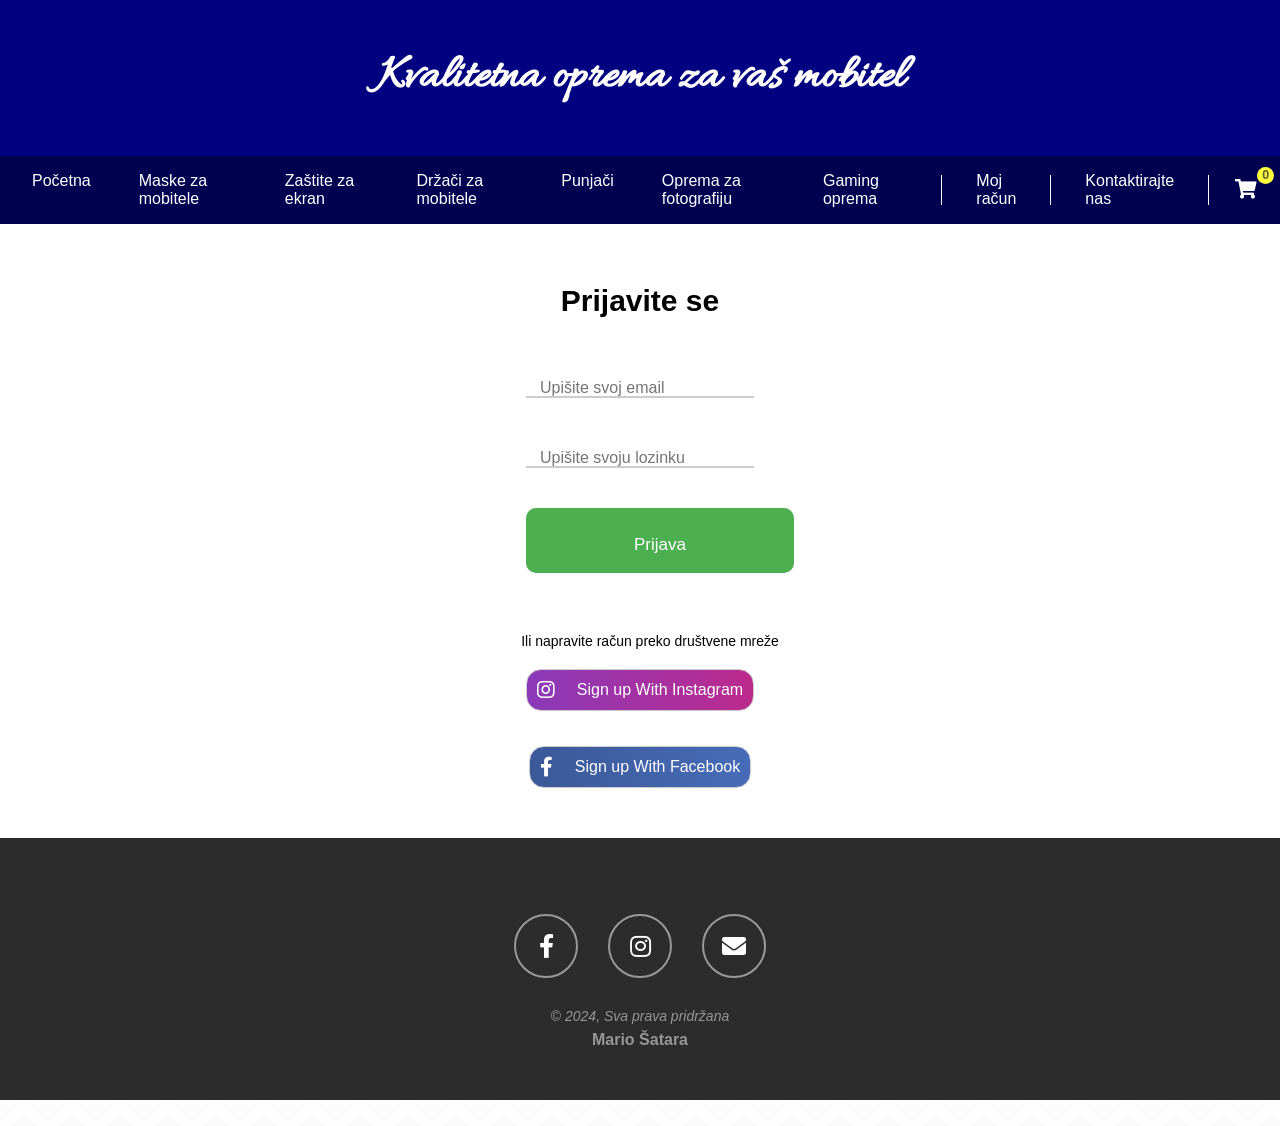
<file: racun.html>
<!DOCTYPE html>
<html>
<head>
    <meta charset="UTF-8">
    <meta name="viewport" content="width=device-width, initial-scale=1.0">
    <title>Oprema za mobitele - Moj račun</title>
    <link rel="stylesheet" type="text/css" href="./styles/stil.css" />
    <link
      rel="stylesheet"
      href="https://use.fontawesome.com/releases/v5.5.0/css/all.css"
      integrity="sha384-B4dIYHKNBt8Bc12p+WXckhzcICo0wtJAoU8YZTY5qE0Id1GSseTk6S+L3BlXeVIU"
      crossorigin="anonymous"
    />
    <link rel="stylesheet" href="https://fonts.googleapis.com/css2?family=Allura&display=swap">
</head>
<body>
    <header>
        <h1>Kvalitetna oprema za vaš mobitel</h1>
    </header>
    <nav>
        <a href="index.html">Početna</a>
        <a href="maske.html">Maske za mobitele</a>
        <a href="zastite.html">Zaštite za ekran</a>
        <a href="drzaci.html">Držači za mobitele</a>
        <a href="punjaci.html">Punjači</a>
        <a href="foto.html">Oprema za fotografiju</a>
        <a href="gaming.html">Gaming oprema</a>
        <div class="right-items">
            <span class="line"></span>
            <a href="racun.html">Moj račun</a>
            <span class="line"></span>
            <a href="kontakt.html">Kontaktirajte nas</a>
            <span class="line"></span>
            <div id="shopping-card" title="Košarica">
              <i class="fas fa-shopping-cart"></i>
              <div id="shopping-count">0</div>
            </div>
        </div>
    </nav>
    
    

    <div class="containerform">
      <form action="#">
        <div class="title">Prijavite se</div>
        <div class="input-box underline">
          <input type="text" placeholder="Upišite svoj email" required>
          <div class="underline"></div>
        </div>
        <div class="input-box">
          <input type="password" placeholder="Upišite svoju lozinku" required>
          <div class="underline"></div>
        </div>
        <div class="input-box button">
          <input type="submit" name="" value="Prijava">
        </div>
      </form>
        <div class="option">Ili napravite račun preko društvene mreže</div>
        <div class="instagram">
          <a href="https://www.instagram.com/"><i class="fab fa-instagram"></i>Sign up With Instagram</a>
        </div>
        <div class="facebook">
          <a href="https://www.facebook.com/"><i class="fab fa-facebook-f"></i>Sign up With Facebook</a>
        </div>
    </div>





    
    
    <footer>
        <div id="footer-box" class="container">
          <ul id="social-media-list">
            <li title="Facebook">
              <a
                class="social-media-links"
                href="https://www.facebook.com/"
                target="_blank"
              >
                <i class="fab fa-facebook-f"></i>
              </a>
            </li>
            <li title="Instagram">
              <a
                class="social-media-links"
                href="https://www.instagram.com/"
                target="_blank"
              >
                <i class="fab fa-instagram"></i>
              </a>
            </li>
            <li title="Email">
              <a class="social-media-links" href="mailto:myemail@fesb.hr">
                <i class="fas fa-envelope"></i>
              </a>
            </li>
          </ul>
          <p id="copyright">
            &copy;<em> 2024, Sva prava pridržana</em> <br />
            <strong>Mario Šatara</strong>
          </p>
        </div>
    </footer>

    <div id="shopping-side-menu">
      <div id="side-menu-items"></div>
      <div id="side-menu-action">
        <div class="total-price">
          <span>Ukupna cijena:</span> <em>0,00</em>
        </div>
        <button>Naruči</button>
      </div>
      <div id="info"></div>
    </div>

    <script src="./js/skripta.js"></script>
</body>
</html>
</file>
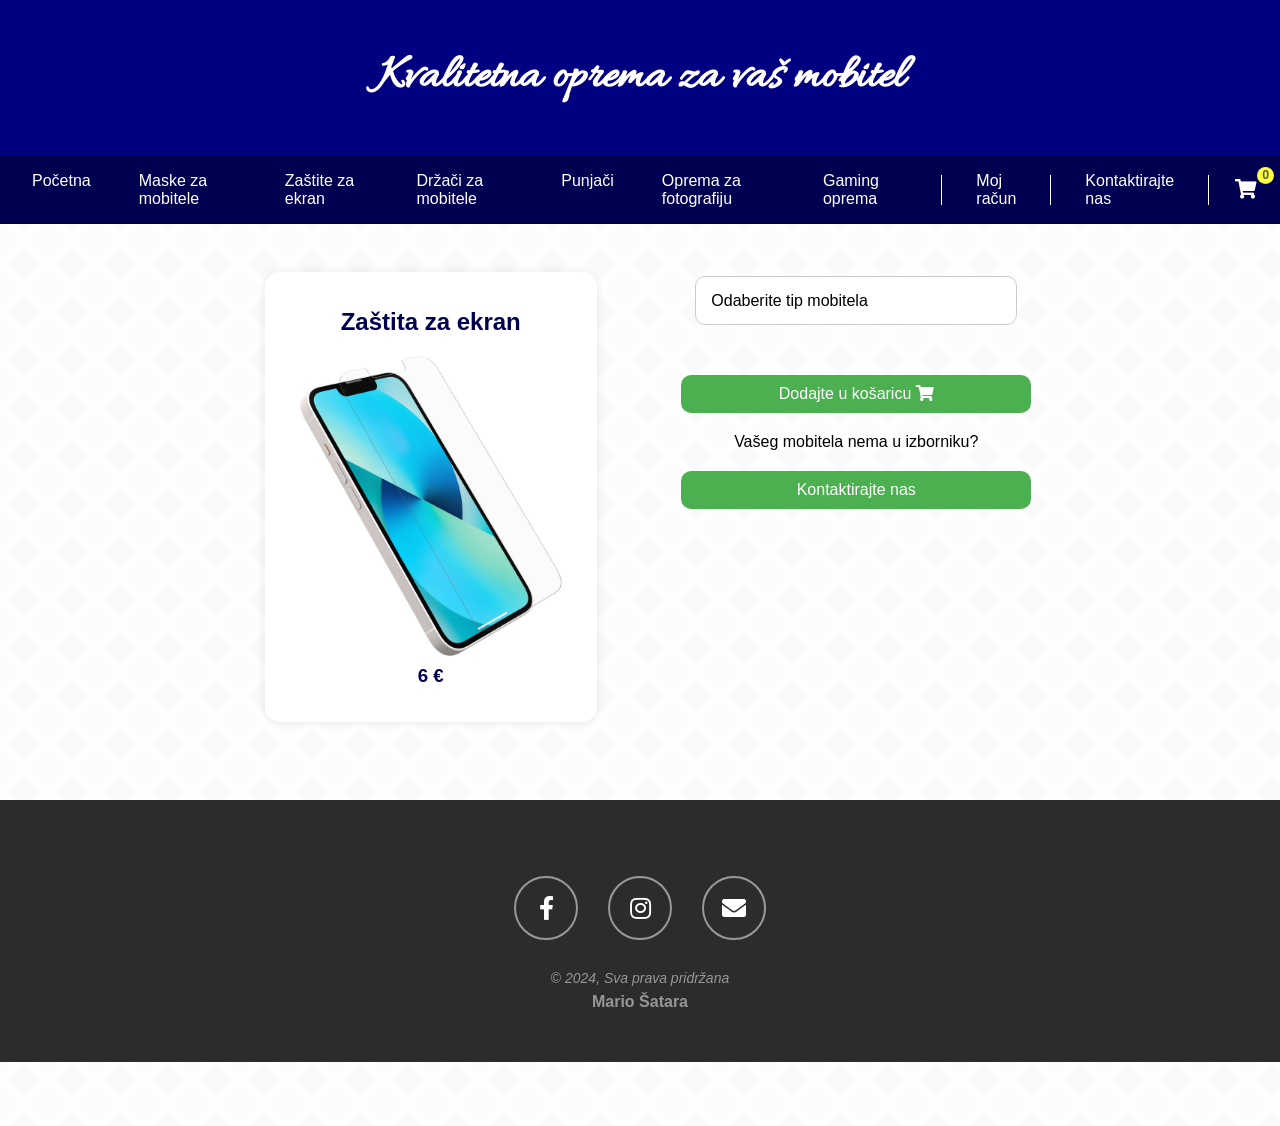
<file: zastite.html>
<!DOCTYPE html>
<html>
<head>
    <meta charset="UTF-8">
    <meta name="viewport" content="width=device-width, initial-scale=1.0">
    <title>Oprema za mobitele - Zaštite za ekran</title>
    <link rel="stylesheet" type="text/css" href="./styles/stil.css" />
    <link
      rel="stylesheet"
      href="https://use.fontawesome.com/releases/v5.5.0/css/all.css"
      integrity="sha384-B4dIYHKNBt8Bc12p+WXckhzcICo0wtJAoU8YZTY5qE0Id1GSseTk6S+L3BlXeVIU"
      crossorigin="anonymous"
    />
    <link rel="stylesheet" href="https://fonts.googleapis.com/css2?family=Allura&display=swap">
</head>
<body>
    <header>
        <h1>Kvalitetna oprema za vaš mobitel</h1>
    </header>
    <nav>
        <a href="index.html">Početna</a>
        <a href="maske.html">Maske za mobitele</a>
        <a href="zastite.html">Zaštite za ekran</a>
        <a href="drzaci.html">Držači za mobitele</a>
        <a href="punjaci.html">Punjači</a>
        <a href="foto.html">Oprema za fotografiju</a>
        <a href="gaming.html">Gaming oprema</a>
        <div class="right-items">
            <span class="line"></span>
            <a href="racun.html">Moj račun</a>
            <span class="line"></span>
            <a href="kontakt.html">Kontaktirajte nas</a>
            <span class="line"></span>
            <div id="shopping-card" title="Košarica">
              <i class="fas fa-shopping-cart"></i>
              <div id="shopping-count">0</div>
            </div>
        </div>
    </nav>
    
    
    
    <section id="product-item">
      <div class="product-item" id="zastita">
          <h2>Zaštita za ekran</h2>
          <img src="slike/zastita2.jpg" alt="zastita">
          <h3>6 €</h3>
      </div>
    
      <div class="product-options">
        <div class="custom-select">
          <select id="select">
            <option value="0" selected>Odaberite tip mobitela</option>
            <option value="1">Apple iPhone 15</option>
            <option value="2">Apple iPhone 14</option>
            <option value="3">Apple iPhone 13</option>
            <option value="4">Samsung Galaxy A serija</option>
            <option value="5">Samsung Galaxy S serija</option>
            <option value="6">Google Pixel 8</option>
            <option value="7">Google Pixel 7</option>
            <option value="8">Xiaomi Redmi Note 13</option>
            <option value="9">Xiaomi Redmi Note 12</option>
            <option value="10">Xiaomi Redmi Note 11</option>
            <option value="11">OnePlus 12</option>
            <option value="12">OnePlus 11</option>
          </select>
        </div>
        
        <button class="button" id="add" onclick="addToCart()">Dodajte u košaricu    <i class="fas fa-shopping-cart"></i></button>

        <span class="message_k2">Vašeg mobitela nema u izborniku?</span>
        <a class="button" id="kontaktbtn" href="kontakt.html">Kontaktirajte nas</a>

      
      </div>
    </section>


    <div id="popup" class="popup">
      Predmet dodan u košaricu
    </div>


    
    
    <footer>
        <div id="footer-box" class="container">
          <ul id="social-media-list">
            <li title="Facebook">
              <a
                class="social-media-links"
                href="https://www.facebook.com/"
                target="_blank"
              >
                <i class="fab fa-facebook-f"></i>
              </a>
            </li>
            <li title="Instagram">
              <a
                class="social-media-links"
                href="https://www.instagram.com/"
                target="_blank"
              >
                <i class="fab fa-instagram"></i>
              </a>
            </li>
            <li title="Email">
              <a class="social-media-links" href="mailto:myemail@fesb.hr">
                <i class="fas fa-envelope"></i>
              </a>
            </li>
          </ul>
          <p id="copyright">
            &copy;<em> 2024, Sva prava pridržana</em> <br />
            <strong>Mario Šatara</strong>
          </p>
        </div>
    </footer>

    <div id="shopping-side-menu">
      <div id="side-menu-items"></div>
      <div id="side-menu-action">
        <div class="total-price">
          <span>Ukupna cijena:</span> <em>0,00</em>
        </div>
        <button>Naruči</button>
      </div>
      <div id="info"></div>
    </div>


    <script src="./js/skripta.js"></script>
</body>
</html>
</file>
<file: styles/stil.css>
body {
    font-family: Arial, sans-serif;
    margin: 0;
    padding: 0;
    background: linear-gradient(-45deg, #fafafa99 20%, transparent 20% 80%, #fafafa99 80% 100%), linear-gradient(45deg, #fafafa99 20%, transparent 20% 80%, #fafafa99 80% 100%), linear-gradient(-45deg, #ffffff 33%, transparent 33% 66%, #ffffff 66%), linear-gradient(45deg, transparent 33%, #fafafa 33% 66%, transparent 66%);
        background-size: 3em 3em;
        background-color: #ffffff;
        opacity: 1
}

header {
    background-color: #000080;
    color: #fff;
    text-align: center;
    padding: 1em 0;
}

header h1{
    font-family: 'Allura', cursive;
    font-size: 3em;
}

nav {
    background-color: #000050;
    padding: 0.5em;
    position: sticky;
    z-index: 2;
    top: 0;
    display: flex;
    justify-content: space-between;
}


nav a {
    color: #fff;
    text-decoration: none;
    padding: 0.5em 1em;
    margin: 0 0.5em;
    border-radius: 5px;
    transition: background-color 0.3s ease;
}

nav a:hover {
    background-color: #555;
}


.line {
    border-left: 1px solid white;
    height: 30px;
    margin: 0 10px;
}


.right-items {
    display: flex;
    align-items: center;
}

.flex-container {
    display: flex;
    justify-content: center;
    flex-wrap: wrap;
    padding-top: 2em;
    padding-bottom: 2em;
}

.left-column {
    width: 30%;
    display: flex;
    flex-direction: column;
    align-items: center;
    margin-right: -20px;
}

.right-column {
    width: 30%;
    display: flex;
    flex-direction: column;
    align-items: center;
    margin-left: -20px;
}

.slideshow {
    position: relative;
    max-width: 100%;
    margin: 0 auto;
}

.slide {
    display: none;
    width: 300px;
    max-width: 100%;
    max-height: 300px;
    border-radius: 15px;
}

.prev, .next {
    position: absolute;
    top: 50%;
    transform: translateY(-50%);
    font-size: 2em;
    cursor: pointer;
    color: black;
    padding: 5px;
    border-radius: 5px;
    transition: background-color 0.3s ease;
}

.prev:hover, .next:hover {
    background-color: rgba(0, 0, 0, 0.2); 
}

.prev {
    left: 0;
}

.next {
    right: 0;
}

.right-column-text {
    margin-top: 1em;
    text-align: center;
}

.dot {
    height: 15px;
    width: 15px;
    margin: 5px;
    background-color: #bbb;
    border-radius: 50%;
    display: inline-block;
    transition: background-color 0.6s ease;
}
  
.active{
    background-color: #717171;
}



section{
    padding: 2em;
}

section h2{
    color: #000050;
}

.product {
    display: flex;
    flex-wrap: wrap;
    justify-content: space-around;
    color: #000050;
    text-align: center;
    margin-bottom: 30px;
}

.product-item {
    width: 300px;
    margin: 1em;
    padding: 1em;
    background-color: #fff;
    box-shadow: 0 0 10px rgba(0, 0, 0, 0.1);
    border-radius: 15px;
    overflow: none;
}

#product-item{
  display: flex;
    flex-wrap: wrap;
    justify-content: space-around;
    color: #000050;
    text-align: center;
    margin-bottom: 30px;
}

.product-item a{
  display: block;
  text-decoration: none;
}

.product-item img {
    max-width: 100%;
    display: block;
    margin-left: auto;
    margin-right: auto;
}

.product-item h3 {
    margin-top: 0.5em;
    text-align: center;
    color: #000050;
}

.product-item p {
    color: #888;
    text-align: left
}




.product-item:hover{
    background-color: white;
    -webkit-transform: translateY(-10px);
    -ms-transform: translateY(-10px);
    transform: translateY(-10px);
    -webkit-box-shadow: 0px 14px 32px 0px rgba(0, 0, 0, 0.2);
    box-shadow: 0px 14px 32px 0px rgba(0, 0, 0, 0.2);
    transition: background-color 0.3s ease, transform 0.3s ease, box-shadow 0.3s ease;
}







form {
  max-width: 600px;
  margin: 40px auto;
  display: flex;
  flex-direction: column;
}
label {
  font-weight: 600;
}
label::before {
  content: '*';
  color: #c00a27;
  padding-right: 4px;
}
input,
textarea {
  padding: 8px 14px;
  margin: 4px 0 20px;
  border-radius: 4px;
  border: 1px solid #ccc;
  outline: none;
}
textarea {
  max-width: 100%;
  min-width: 100%;
  min-height: 40px;
}





footer {
  background-color: #2c2c2c;
  padding: 40px 0 10px;
  color: white;
}
#footer-box {
  display: flex;
  flex-direction: column;
  align-items: center;
}
#social-media-list {
  list-style: none;
  padding: 0;
  display: grid;
  grid-template-columns: 1fr 1fr 1fr;
  grid-column-gap: 30px;
}
.social-media-links {
  width: 60px;
  height: 60px;
  display: flex;
  align-items: center;
  justify-content: center;
  text-decoration: none;
  border: 2px solid #999;
  border-radius: 50%;
  color: white;
  font-size: 24px;
  transition: all 0.5s ease;
}
.social-media-links:hover {
  background-color: #fff;
  color: #000080;
}
footer h4 {
  font-size: 32px;
  transform: rotate(-10deg);
}
#copyright {
  font-size: 14px;
  opacity: 0.5;
  text-align: center;
}
#copyright strong {
  line-height: 2em;
  font-size: 16px;
}




.case-subpage {
    display: flex;
    justify-content: space-between;
    margin: 20px; 
}

.case-panel {
    flex: 1;
    text-align: center;
    padding: 10px;
    border: 1px solid #ccc; 
    cursor: pointer;
    overflow: hidden; 
    margin: 0 10px; 
    height: 600px;
    background-color: white;
    border-radius: 15px;
}

.case-panel.active {
    background-color: #b6b6b6; 
}

.case-panel a{
    text-decoration: none;
}

.case-panel img {
    width: 100%; 
    height: auto; 
    max-height: 100%; 
    object-fit: contain; 
}




.numbers { 
    width: 50px; 
    line-height: 50px; 
    border-radius: 50%; 
    text-align: center; 
    background-color: #000050; 
    color: white; 
} 

.text{
    padding-top: 10px;
    padding-left: 10px;
}

.container { 
    display: flex; 
    justify-content: left;
    margin: 20px;
} 

.custom-select {
    min-width: 350px;
    display: flex;
    justify-content: center;
    padding-bottom: 50px;
  }
  
select {
    appearance: none;
    width: 92%;
    font-size: 1em;
    padding: 15px;
    background-color: white;
    border: 1px solid #ccc;
    border-radius: 10px;
    color: #000;
    cursor: pointer;
  }
  
.message_k {
    font-size: 1em;
    margin-bottom: 20px;
    margin-left: 65px;
    margin-right: 10px;
}

.button {
    display: inline-block;
    padding: 10px 20px;
    background-color: #4CAF50;
    color: white;
    text-decoration: none;
    border-radius: 10px;
    font-size: 1em;
    cursor: pointer;
    text-align: center;
    border: none;
}
.button:hover {
    background-color: #45a049;
}


.color-selector {
    display: flex;
    margin-bottom: 20px;
    margin-left: 50px;
}

.color-dot {
    width: 30px;
    height: 30px;
    border-radius: 50%;
    margin-right: 20px;
    margin-left: 20px;
    cursor: pointer;
}

.color-dot:nth-child(1) { background-color: white; }
.color-dot:nth-child(2) { background-color: gray; }
.color-dot:nth-child(3) { background-color: black; }
.color-dot:nth-child(4) { background-color: yellow; }
.color-dot:nth-child(5) { background-color: orange; }
.color-dot:nth-child(6) { background-color: red; }
.color-dot:nth-child(7) { background-color: pink; }
.color-dot:nth-child(8) { background-color: blue; }
.color-dot:nth-child(9) { background-color: green; }

.selected {
    border: 3px solid #000;
}

.final-selection {
    margin-bottom: 40px;
}

.fin{
    margin-left: 50px;
}






.product-options {
    display: flex;
    flex-direction: column;
    margin-left: -30%;
    margin-top: 20px; 
}

.message_k2 {
    font-size: 1em;
    margin-bottom: 20px;
    margin-top: 20px;
    color: #000;
}














#jos h2{
    text-align: center;
    margin: 0;
    position: relative;
    top: 50%;
    transform: translateY(-50%);
}







.containerform{
  background: #fff;
  display: flex;
  flex-direction: column;
  align-items: center;
}
.containerform form .title{
  font-size: 30px;
  font-weight: 600;
  margin: 20px 0 10px 0;
  position: relative;
  text-align: center;
}

.containerform form .input-box{
  width: 100%;
  height: 45px;
  margin-top: 25px;
  position: relative;
  text-align: center;
}
.containerform form .input-box input{
  width: 100%;
  height: 100%;
  outline: none;
  font-size: 16px;
  border: none;
}
.containerform form .underline::before{
  content: '';
  position: absolute;
  height: 2px;
  width: 100%;
  background: #ccc;
  left: 0;
  bottom: 0;
}
.containerform form .underline::after{
  content: '';
  position: absolute;
  height: 2px;
  width: 100%;
  background: linear-gradient(to right, #99004d 0%, #ff0080 100%);
  left: 0;
  bottom: 0;
  transform: scaleX(0);
  transform-origin: left;
  transition: all 0.3s ease;
}
.containerform form .input-box input:focus ~ .underline::after,
.containerform form .input-box input:valid ~ .underline::after{
  transform: scaleX(1);
  transform-origin: left;
}
.containerform form .button{
  margin: 40px 0 20px 0;
  text-align: center;
}
.containerform .input-box input[type="submit"]{
  background: #4CAF50;
  font-size: 17px;
  color: #fff;
  border-radius: 5px;
  cursor: pointer;
}
.containerform .input-box input[type="submit"]:hover{
  letter-spacing: 1px;
  background-color: #45a049;
}
.containerform .option{
  font-size: 14px;
  text-align: center;
  margin-left: 20px;
}

.containerform .facebook, 
.containerform .instagram{
  text-align: center;
}

.containerform .facebook a,
.containerform .instagram a{
  display: flex;
  align-items: center;
  text-decoration: none;
  padding: 10px;
  border: 1px solid #ccc;
  border-radius: 15px;
  margin-top: 10px; 
  color: white;
}
.containerform .facebook i,
.containerform .instagram i{
  padding-right: 12px;
  font-size: 20px;
  margin-right: 10px;
}
.containerform .instagram a{
  background: linear-gradient(to right,  #8a3ab9 0%, #bc2a8d 100%);
  margin: 20px 0 15px 0;
}
.containerform .instagram a:hover{
  background: linear-gradient(to left,  #8a3ab9 0%, #bc2a8d 100%);
  margin: 20px 0 15px 0;
}
.containerform .facebook a{
  background: linear-gradient( to right,  #3b5998 0%, #476bb8 100%);
  margin: 20px 0 50px 0;
}
.containerform .facebook a:hover{
  background: linear-gradient( to left,  #3b5998 0%, #476bb8 100%);
  margin: 20px 0 50px 0;
}







#shopping-card {
  position: relative;
  display: block;
  color: #fff;
  justify-content: center;
  align-items: center;
  font-size: 1.2em;
  padding: 0 0.8em;
  cursor: pointer;
}
#shopping-card > #shopping-count {
  position: absolute;
  top: -1em;
  right: -0.2em;
  font-size: 0.65em;
  line-height: 1em;
  font-weight: 600;
  border-radius: 50%;
  width: 1.4em;
  min-height: 1.4em;
  display: flex;
  justify-content: center;
  align-items: center;
  background-color: #ffff3c;
  color: rgba(51, 51, 51, 0.8);
}
#shopping-side-menu {
  position: absolute;
  top: 60px;
  right: 0;
  bottom: 0;
  height: 100vh;
  width: 0;
  background-color: #f5f5f5;
  z-index: 3;
  padding: 0.5em 0.8em;
  overflow-y: auto;
  opacity: 0;
  visibility: hidden;
  transition: all 0.3s ease-in-out;
  top: 210px;
}
#shopping-side-menu.active {
  width: 100%;
  opacity: 1;
  visibility: visible;
  height: 100vw;
}
#shopping-side-menu .shopping-item {
  position: relative;
  background-color: white;
  border: 1px solid #e6e6e6;
  border-radius: 4px;
  margin: 0.4em 0;
  padding: 0.5em 2em;
  display: flex;
  flex-direction: column;
  justify-content: center;
}
.shopping-item > .close {
  position: absolute;
  right: 1em;
  top: 0.8em;
  opacity: 0.8;
  cursor: pointer;
}
.shopping-item > .description {
  display: grid;
  grid-template-columns: 1fr 1fr;
  margin: 0.5em 0;
}
.shopping-item > .description small {
  opacity: 0.5;
  font-size: 0.8em;
}
.shopping-item > .description p {
  opacity: 0.7;
  margin: 0.2em 0;
  font-weight: 600;
}
.shopping-item > .description > .cijena > p::after {
  content: '€';
  padding-left: 0.3em;
  font-weight: 500;
}
.shopping-item h3 {
  margin: 0.2em 0;
}
.shopping-item .amount-box {
  display: flex;
  justify-content: space-between;
  align-items: center;
  max-width: 150px;
  margin: 0.2em 0;
}
.shopping-item .amount-box > button {
  width: 30px;
  height: 30px;
  background-color: #eee;
  border: 1px solid #ccc;
  border-radius: 50%;
  cursor: pointer;
  outline: none;
  color: rgba(51, 51, 51, 0.8);
  font-size: 0.75em;
  display: flex;
  justify-content: center;
  align-items: center;
}
.shopping-item .amount-box button:disabled {
  opacity: 0.4;
  cursor: not-allowed;
}


#side-menu-action {
  display: flex;
  flex-direction: column;
  padding: 1em 0;
}
#side-menu-action .total-price {
  display: flex;
  justify-content: space-between;
  align-items: center;
  padding: 0.5em 2em;
  font-size: 1.2em;
}
#side-menu-action .total-price > em {
  font-weight: 600;
}
#side-menu-action .total-price > em::after {
  content: '€';
  padding-left: 0.3em;
  font-weight: 500;
}
#side-menu-action button {
  display: block;
  margin: 12px auto;
  padding: 8px 0px;
  font-size: 16px;
  border: 2px solid transparent;
  background-color: #78bb1b;
  color: white;
  outline: none;
  border-radius: 22px;
  width: 150px;
  cursor: pointer;
}
#info {
  display: flex;
  justify-content: center;
  align-items: center;
  font-size: 1.2em;
  margin: 1.5em 0.5em;
  padding: 0.5em;
  color: white;
  border-radius: 4px;
  min-height: 4em;
  opacity: 0;
  visibility: hidden;
  transition: all 0.3s ease-out;
}
#info.show {
  opacity: 1;
  visibility: visible;
}
#info.success {
  background-color: #36c166;
}
#info.error {
  background-color: #ce2e30;
}





#zastita, #auto, #stolni, #bezicni, #prijenosni, #brzi, #tripod, #selfie, #leca, #kontroler{
  transition: none;
  transform: none;
}




.popup {
  display: none;
  position: fixed;
  bottom: 40px;
  left: 50%;
  transform: translateX(-50%);
  padding: 10px;
  background-color: #4CAF50;
  color: #fff;
  border-radius: 30px;
}











@media only screen and (max-width: 600px) and (orientation: portrait) {

    header h1 {
      font-size: 24px;
    }
  
    nav {
      flex-direction: column;
      align-items: center;
      position:static;
    }
  
    nav a {
      margin: 0.3em 0;
    }
  
    .line {
      display: none;
    }
  
    .right-items {
      margin-top: 0.5em;
    }
  
    .left-column, .right-column {
      width: 100%;
      margin: 0;
    }
  
    .slideshow {
        max-width: 100%;
        margin: 0 auto;
        overflow: hidden;
      }
    
      .slide {
        width: 100%;
        max-height: 100%;
      }
    
      .prev, .next {
        font-size: 1.5em;
        padding: 10px;
      }
    
      .right-column-text {
        margin-top: 1em;
        text-align: center;
      }
  
    .dot {
      margin: 5px 2px;
    }
  
    .color-dot, .button {
      width: 100%;
    }
  
    

    
    
    .custom-select {
        min-width: 100%;
    }

    

    .message_k{
        display: flex;
        justify-content: center;
        margin: 0 0 10px 0;
    }


    .color-selector {
        display: flex;
        flex-wrap: wrap;
        margin-bottom: 20px;
        margin-left: 10px; 
    }
    
    .color-dot {
        width: 30px;
        height: 30px;
        border-radius: 50%;
        margin: 5px; 
        cursor: pointer;
    }

    .fin{
      margin-left: 30px;
    }

    #kontaktbtn, #finbtn{
      display: block;
      max-width: 90%; 
      box-sizing: border-box; 
      margin: 0 auto; 
  }
    
    
  
    .case-subpage{
      flex-direction: column;
    }
  
    .case-panel, .product-item {
      margin: 20px;
    }
    
    .product-options {
      display: flex;
      flex-direction: column;
      margin-left: 20px; 
  }


  #shopping-side-menu {
    position: absolute;
    right: 0;
    bottom: 0;
    height: 100vh;
    width: 0;
    background-color: #f5f5f5;
    z-index: 3;
    padding: 0 0.8em;
    overflow-y: auto;
    opacity: 0;
    visibility: hidden;
    transition: all 0.3s ease-in-out;
    top: 190px;
    margin-top: 290px;
    -moz-margin-top: 320px;
  }
  #shopping-side-menu.active {
    width: 100%;
    opacity: 1;
    visibility: visible;
    height: 70vw;
  }

  .popup{
    width: 80vw;
    text-align: center;
  }
}
</file>
